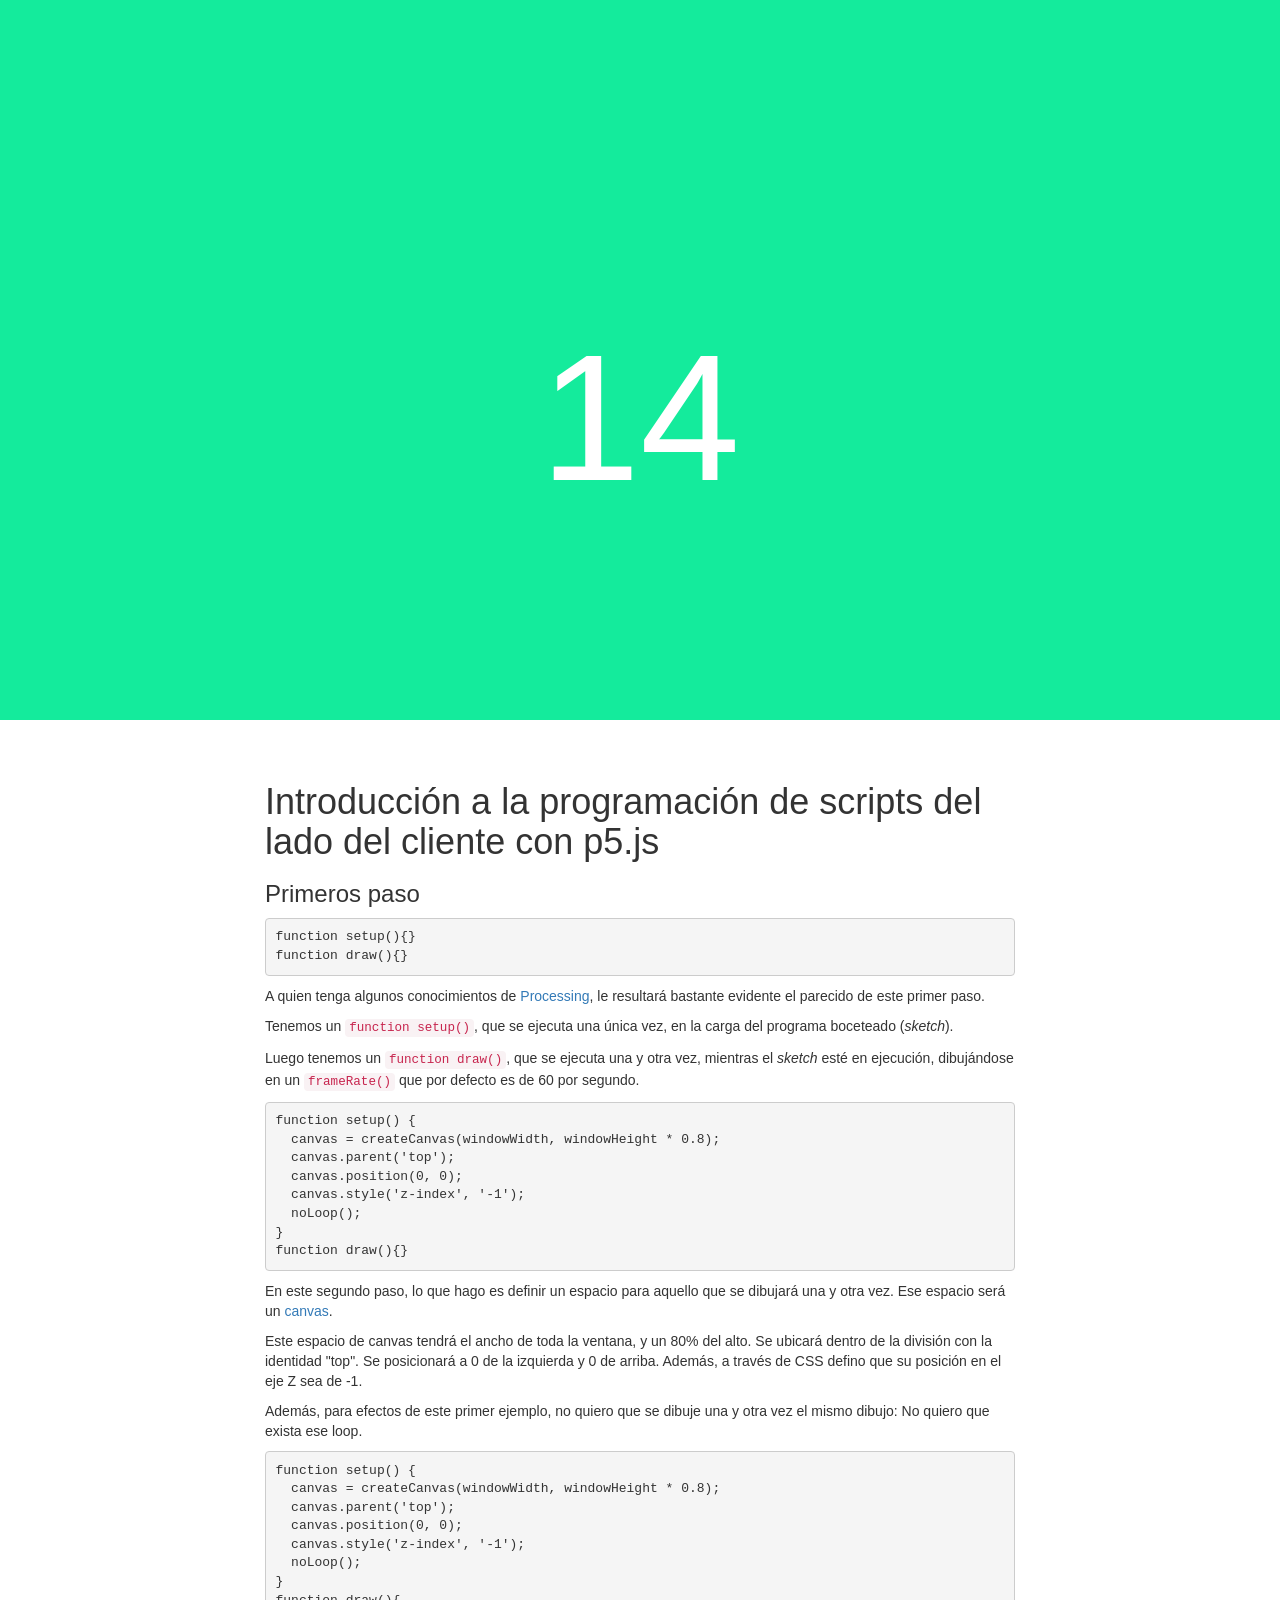
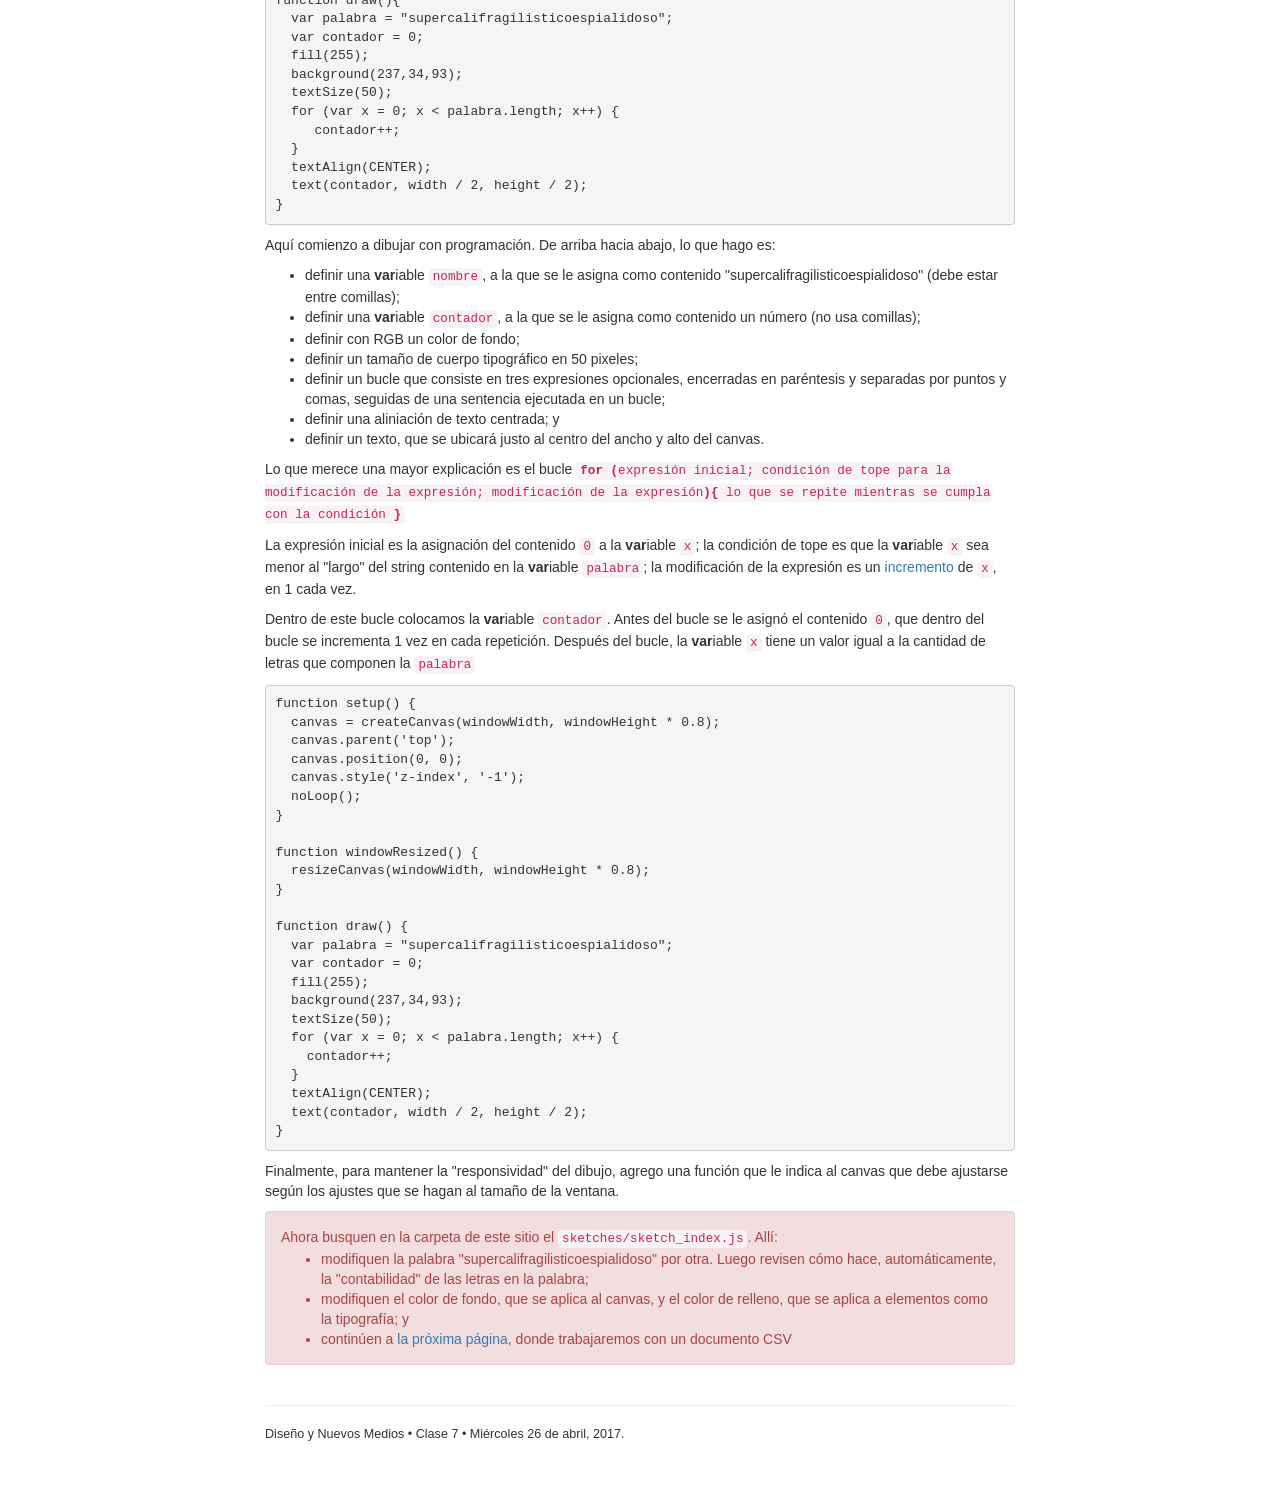
<file: index.html>
<!DOCTYPE html>
<html lang="en">
<head>
  <meta charset="utf-8">
  <meta http-equiv="X-UA-Compatible" content="IE=edge">
  <meta name="viewport" content="width=device-width, initial-scale=1">
  <title>p5.js</title>
  <meta name="robots" content="noindex, nofollow">
  <link href="css/bootstrap.min.css" rel="stylesheet">
  <link href="style.css" rel="stylesheet">
<!--[if lt IE 9]>
  <script src="https://oss.maxcdn.com/html5shiv/3.7.3/html5shiv.min.js"></script>
  <script src="https://oss.maxcdn.com/respond/1.4.2/respond.min.js"></script>
<![endif]-->
<!--lo de p5.js, bibliotecas -->
  <script src="js/p5.js" type="text/javascript"></script>
  <script src="js/p5.dom.js" type="text/javascript"></script>
  <script src="js/p5.sound.js" type="text/javascript"></script>
  <script src="sketches/sketch_index.js" type="text/javascript"></script>
</head>

<body>
<header>
<div id="top"></div>   <!--Aquí se añade lo del numero de letras en header-->
</header>
<section>
<div class="container">
<div class="row">
<div class="col-sm-10 col-sm-offset-1 col-md-8 col-md-offset-2">
<h1>Introducción a la programación de scripts del lado del cliente con p5.js</h1>
<h3>Primeros paso</h3>
<pre><code>function setup(){}
function draw(){}</code></pre>
<p>A quien tenga algunos conocimientos de <a href="https://processing.org/" target="_blank" rel="nofollow">Processing</a>, le resultará bastante evidente el parecido de este primer paso.</p>
<p>Tenemos un <code>function setup()</code>, que se ejecuta una única vez, en la carga del programa boceteado (<em>sketch</em>).</p>
<p>Luego tenemos un <code>function draw()</code>, que se ejecuta una y otra vez, mientras el <em>sketch</em> esté en ejecución, dibujándose en un <code>frameRate()</code> que por defecto es de 60 por segundo.</p>
<pre><code>function setup() {
  canvas = createCanvas(windowWidth, windowHeight * 0.8);
  canvas.parent('top');
  canvas.position(0, 0);
  canvas.style('z-index', '-1');
  noLoop();
}
function draw(){}</code></pre>
<p>En este segundo paso, lo que hago es definir un espacio para aquello que se dibujará una y otra vez. Ese espacio será un <a href="https://developer.mozilla.org/es/docs/Web/Guide/HTML/Canvas_tutorial" target="_blank" rel="nofollow">canvas</a>.</p>
<p>Este espacio de canvas tendrá el ancho de toda la ventana, y un 80% del alto. Se ubicará dentro de la división con la identidad "top". Se posicionará a 0 de la izquierda y 0 de arriba. Además, a través de CSS defino que su posición en el eje Z sea de -1.</p>
<p>Además, para efectos de este primer ejemplo, no quiero que se dibuje una y otra vez el mismo dibujo: No quiero que exista ese loop.</p>
<pre><code>function setup() {
  canvas = createCanvas(windowWidth, windowHeight * 0.8);
  canvas.parent('top');
  canvas.position(0, 0);
  canvas.style('z-index', '-1');
  noLoop();
}
function draw(){
  var palabra = "supercalifragilisticoespialidoso";
  var contador = 0;
  fill(255);
  background(237,34,93);
  textSize(50);
  for (var x = 0; x < palabra.length; x++) {
     contador++;
  }
  textAlign(CENTER);
  text(contador, width / 2, height / 2);
}</code></pre>
<p>Aquí comienzo a dibujar con programación. De arriba hacia abajo, lo que hago es:</p>
<ul>
<li>definir una <strong>var</strong>iable <code>nombre</code>, a la que se le asigna como contenido "supercalifragilisticoespialidoso" (debe estar entre comillas);</li>
<li>definir una <strong>var</strong>iable <code>contador</code>, a la que se le asigna como contenido un número (no usa comillas);</li>
<li>definir con RGB un color de fondo;</li>
<li>definir un tamaño de cuerpo tipográfico en 50 pixeles;</li>
<li>definir un bucle que consiste en tres expresiones opcionales, encerradas en paréntesis y separadas por puntos y comas, seguidas de una sentencia ejecutada en un bucle;</li>
<li>definir una aliniación de texto centrada; y</li>
<li>definir un texto, que se ubicará justo al centro del ancho y alto del canvas.</li>
</ul>
<p>Lo que merece una mayor explicación es el bucle <code><strong>for (</strong>expresión inicial; condición de tope para la modificación de la expresión; modificación de la expresión<strong>){</strong> lo que se repite mientras se cumpla con la condición <strong>}</strong></code></p>
<p>La expresión inicial es la asignación del contenido <code>0</code> a la <strong>var</strong>iable <code>x</code>; la condición de tope es que la <strong>var</strong>iable <code>x</code> sea menor al "largo" del string contenido en la <strong>var</strong>iable <code>palabra</code>; la modificación de la expresión es un <a href="https://developer.mozilla.org/en-US/docs/Web/JavaScript/Reference/Operators/Arithmetic_Operators#Increment_()" target="_blank" rel="nofollow">incremento</a> de <code>x</code>, en 1 cada vez.</p>
<p>Dentro de este bucle colocamos la <strong>var</strong>iable <code>contador</code>. Antes del bucle se le asignó el contenido <code>0</code>, que dentro del bucle se incrementa 1 vez en cada repetición. Después del bucle, la <strong>var</strong>iable <code>x</code> tiene un valor igual a la cantidad de letras que componen la <code>palabra</code></p>
<pre><code>function setup() {
  canvas = createCanvas(windowWidth, windowHeight * 0.8);
  canvas.parent('top');
  canvas.position(0, 0);
  canvas.style('z-index', '-1');
  noLoop();
}

function windowResized() {
  resizeCanvas(windowWidth, windowHeight * 0.8);
}

function draw() {
  var palabra = "supercalifragilisticoespialidoso";
  var contador = 0;
  fill(255);
  background(237,34,93);
  textSize(50);
  for (var x = 0; x < palabra.length; x++) {
    contador++;
  }
  textAlign(CENTER);
  text(contador, width / 2, height / 2);
}</code></pre>
<p>Finalmente, para mantener la "responsividad" del dibujo, agrego una función que le indica al canvas que debe ajustarse según los ajustes que se hagan al tamaño de la ventana.</p>
<div class="alert alert-danger">
<p>Ahora busquen en la carpeta de este sitio el <code>sketches/sketch_index.js</code>. Allí:</p>
<ul>
  <li>modifiquen la palabra "supercalifragilisticoespialidoso" por otra. Luego revisen cómo hace, automáticamente, la "contabilidad" de las letras en la palabra;</li>
  <li>modifiquen el color de fondo, que se aplica al canvas, y el color de relleno, que se aplica a elementos como la tipografía; y</li>
  <li>continúen a <a href="ejemplo_csv.html">la próxima página</a>, donde trabajaremos con un documento CSV</li>
</ul>
</div>
</div><!--col-sm-10…-->
</div><!--row-->
</div><!--container-->
</section>
<footer>
  <div class="container">
    <div class="row">
      <div class="col-sm-10 col-sm-offset-1 col-md-8 col-md-offset-2">
        <hr>
        <p>Diseño y Nuevos Medios &bull; Clase 7 &bull; Miércoles 26 de abril, 2017.</p>
      </div>
    </div>
  </div>
</footer>
<script src="https://ajax.googleapis.com/ajax/libs/jquery/1.12.4/jquery.min.js"></script>
<script src="js/bootstrap.min.js"></script>
</body>
</html>
</file>
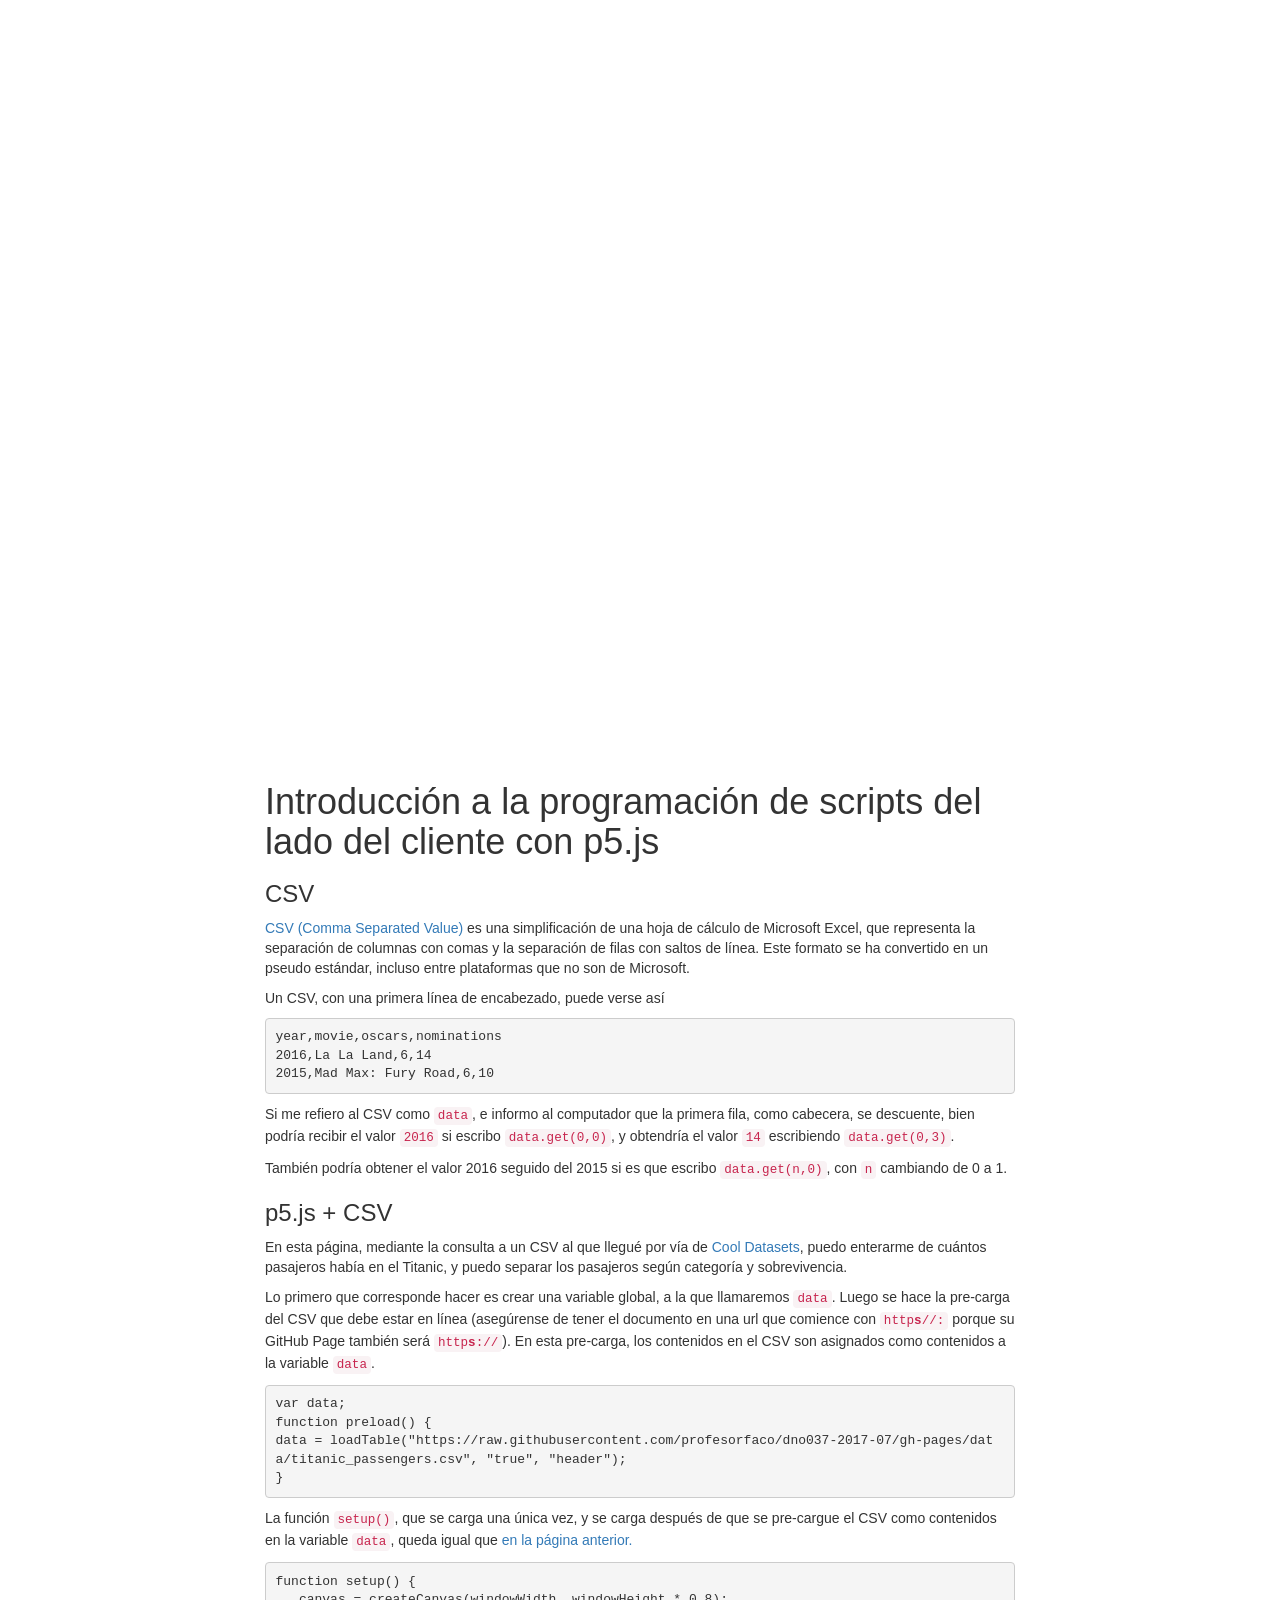
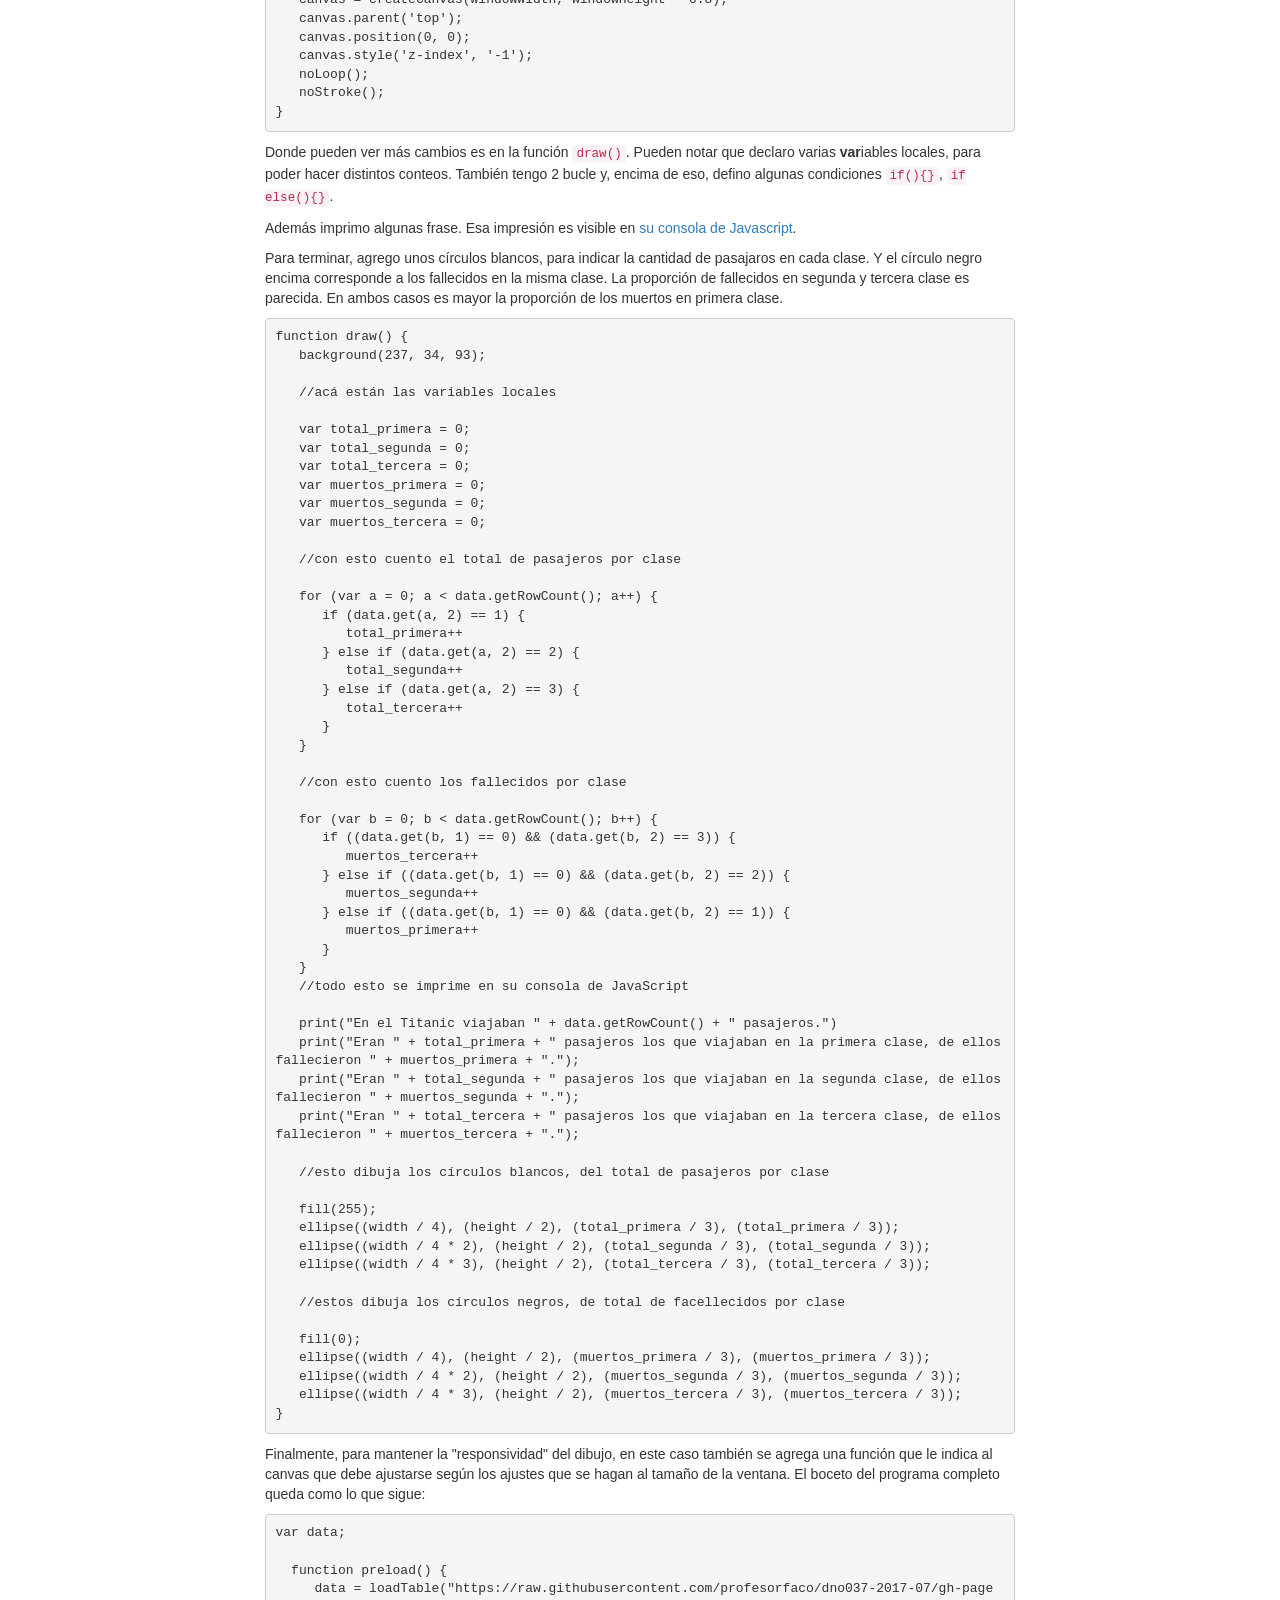
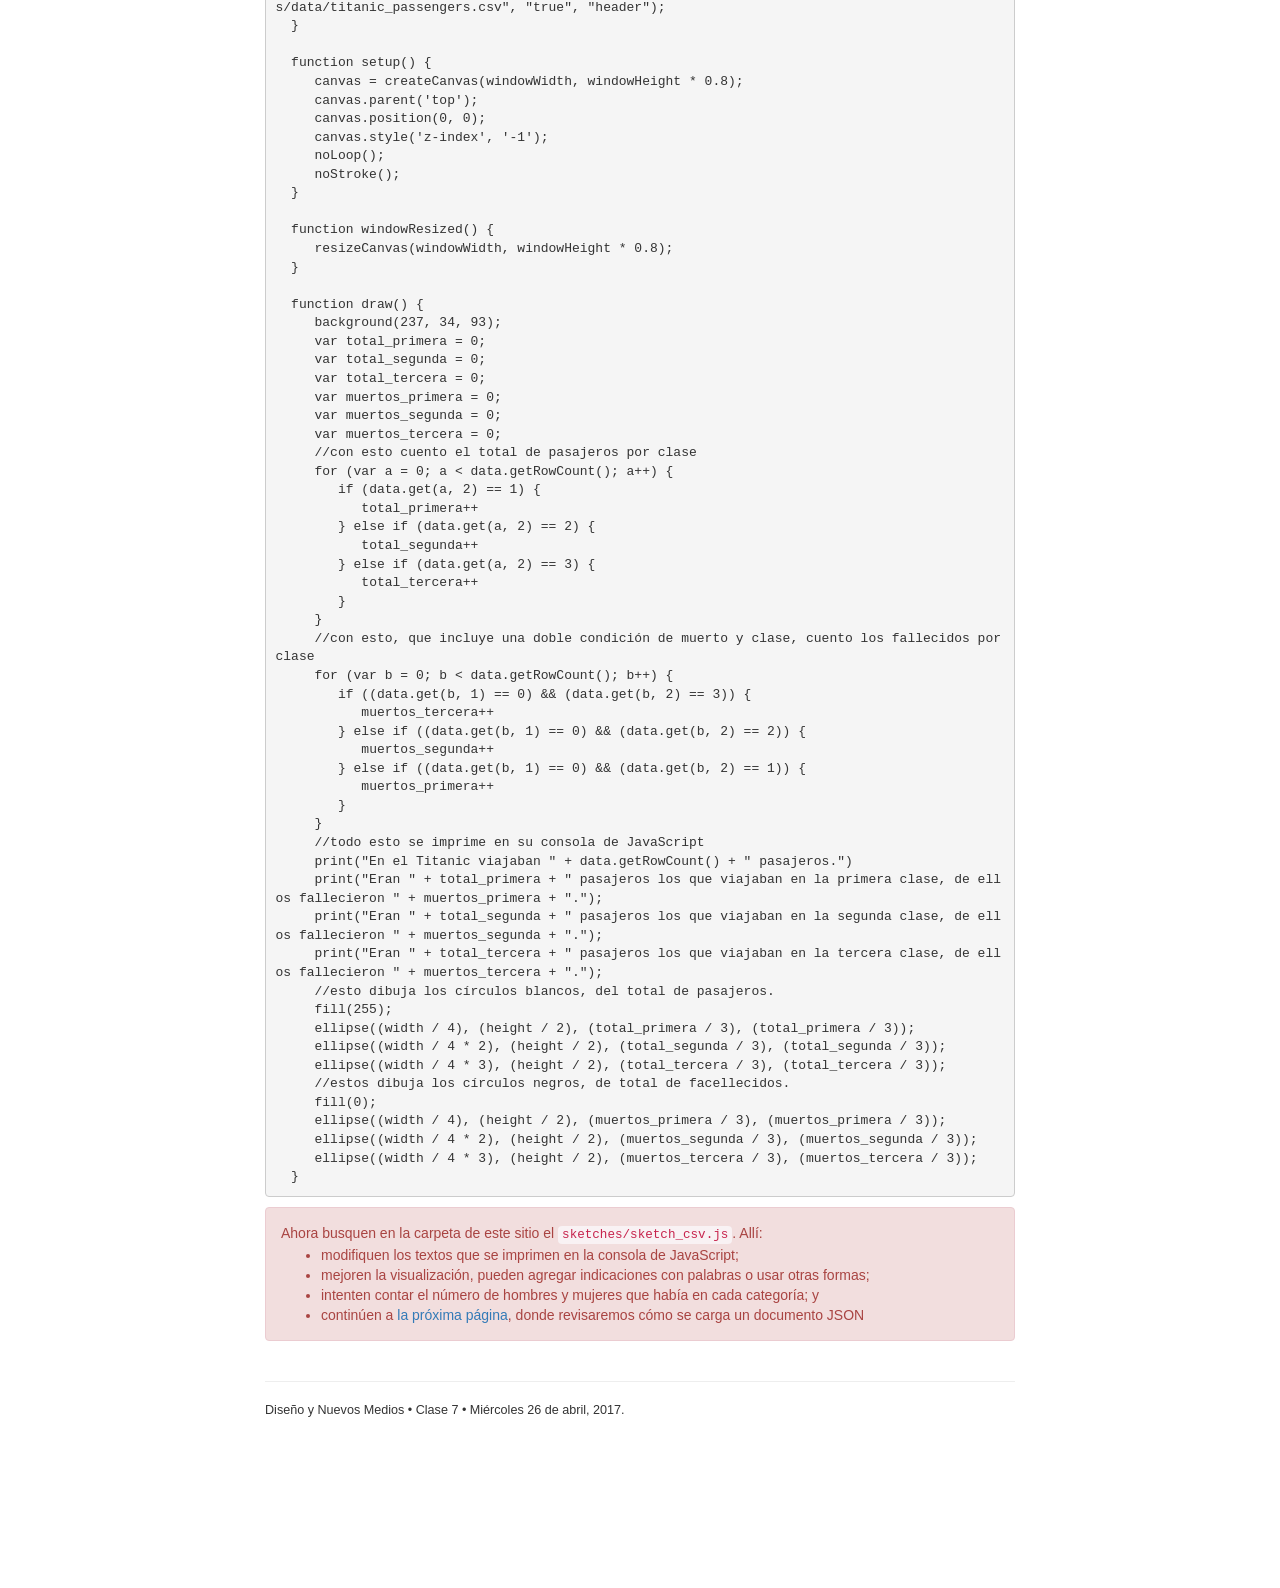
<file: ejemplo_csv.html>
<!DOCTYPE html>
<html lang="en">
<head>
  <meta charset="utf-8">
  <meta http-equiv="X-UA-Compatible" content="IE=edge">
  <meta name="viewport" content="width=device-width, initial-scale=1">
  <title>p5.js</title>
  <link href="css/bootstrap.min.css" rel="stylesheet">
  <link href="style.css" rel="stylesheet">
<!--[if lt IE 9]>
  <script src="https://oss.maxcdn.com/html5shiv/3.7.3/html5shiv.min.js"></script>
  <script src="https://oss.maxcdn.com/respond/1.4.2/respond.min.js"></script>
<![endif]-->
<!--lo de p5.js-->
  <script src="js/p5.js" type="text/javascript"></script>
  <script src="js/p5.dom.js" type="text/javascript"></script>
  <script src="js/p5.sound.js" type="text/javascript"></script>
  <script src="sketches/sketch_csv.js" type="text/javascript"></script>
</head>

<body>
<header>
<div id="top"></div>
</header>
<section>
<div class="container">
<div class="row">
<div class="col-sm-10 col-sm-offset-1 col-md-8 col-md-offset-2">
<h1>Introducción a la programación de scripts del lado del cliente con p5.js</h1>
<h3>CSV</h3>
<p><a href="https://es.wikipedia.org/wiki/Valores_separados_por_comas" target="_blank">CSV (Comma Separated Value)</a> es una simplificación de una hoja de cálculo de Microsoft Excel, que representa la separación de columnas con comas y la separación de filas con saltos de línea. Este formato se ha convertido en un pseudo estándar, incluso entre plataformas que no son de Microsoft.</p>
<p>Un CSV, con una primera línea de encabezado, puede verse así</p>
<pre><code>year,movie,oscars,nominations
2016,La La Land,6,14
2015,Mad Max: Fury Road,6,10</code></pre>


<p>Si me refiero al CSV como <code>data</code>, e informo al computador que la primera fila, como cabecera, se descuente, bien podría recibir el valor <code>2016</code> si escribo <code>data.get(0,0)</code>, y obtendría el valor <code>14</code> escribiendo <code>data.get(0,3)</code>.</p>
<p>También podría obtener el valor 2016 seguido del 2015 si es que escribo <code>data.get(n,0)</code>, con <code>n</code> cambiando de 0 a 1.</p>



<h3>p5.js + CSV</h3>
<p>En esta página, mediante la consulta a un CSV al que llegué por vía de <a href="http://cooldatasets.com/">Cool Datasets</a>, puedo enterarme de cuántos pasajeros había en el Titanic, y puedo separar los pasajeros según categoría y sobrevivencia.</p>
<p>Lo primero que corresponde hacer es crear una variable global, a la que llamaremos <code>data</code>. Luego se hace la pre-carga del CSV que debe estar en línea (asegúrense de tener el documento en una url que comience con <code>http<strong>s</strong>//:</code> porque su GitHub Page también será <code>http<strong>s</strong>://</code>). En esta pre-carga, los contenidos en el CSV son asignados como contenidos a la variable <code>data</code>.</p>
<pre><code>var data;
function preload() {
data = loadTable("https://raw.githubusercontent.com/profesorfaco/dno037-2017-07/gh-pages/data/titanic_passengers.csv", "true", "header");
}</code></pre>
<p>La función <code>setup()</code>, que se carga una única vez, y se carga después de que se pre-cargue el CSV como contenidos en la variable <code>data</code>, queda igual que <a href="index.html">en la página anterior.</a></p>
<pre><code>function setup() {
   canvas = createCanvas(windowWidth, windowHeight * 0.8);
   canvas.parent('top');
   canvas.position(0, 0);
   canvas.style('z-index', '-1');
   noLoop();
   noStroke();
}</code></pre>
<p>Donde pueden ver más cambios es en la función <code>draw()</code>. Pueden notar que declaro varias <strong>var</strong>iables locales, para poder hacer distintos conteos. También tengo 2 bucle y, encima de eso, defino algunas condiciones <code>if(){}</code>, <code>if else(){}</code>.</p>
<p>Además imprimo algunas frase. Esa impresión es visible en <a href="https://transferwise.com/es/help/article/2247654/tecnico-navegador/como-abrir-la-consola-de-tu-navegador" rel="nofollow">su consola de Javascript</a>.</p>
<p>Para terminar, agrego unos círculos blancos, para indicar la cantidad de pasajaros en cada clase. Y el círculo negro encima corresponde a los fallecidos en la misma clase. La proporción de fallecidos en segunda y tercera clase es parecida. En ambos casos es mayor la proporción de los muertos en primera clase.</p>
<pre><code>function draw() {
   background(237, 34, 93);

   //acá están las variables locales

   var total_primera = 0;
   var total_segunda = 0;
   var total_tercera = 0;
   var muertos_primera = 0;
   var muertos_segunda = 0;
   var muertos_tercera = 0;

   //con esto cuento el total de pasajeros por clase

   for (var a = 0; a < data.getRowCount(); a++) {
      if (data.get(a, 2) == 1) {
         total_primera++
      } else if (data.get(a, 2) == 2) {
         total_segunda++
      } else if (data.get(a, 2) == 3) {
         total_tercera++
      }
   }

   //con esto cuento los fallecidos por clase

   for (var b = 0; b < data.getRowCount(); b++) {
      if ((data.get(b, 1) == 0) && (data.get(b, 2) == 3)) {
         muertos_tercera++
      } else if ((data.get(b, 1) == 0) && (data.get(b, 2) == 2)) {
         muertos_segunda++
      } else if ((data.get(b, 1) == 0) && (data.get(b, 2) == 1)) {
         muertos_primera++
      }
   }
   //todo esto se imprime en su consola de JavaScript

   print("En el Titanic viajaban " + data.getRowCount() + " pasajeros.")
   print("Eran " + total_primera + " pasajeros los que viajaban en la primera clase, de ellos fallecieron " + muertos_primera + ".");
   print("Eran " + total_segunda + " pasajeros los que viajaban en la segunda clase, de ellos fallecieron " + muertos_segunda + ".");
   print("Eran " + total_tercera + " pasajeros los que viajaban en la tercera clase, de ellos fallecieron " + muertos_tercera + ".");

   //esto dibuja los círculos blancos, del total de pasajeros por clase

   fill(255);
   ellipse((width / 4), (height / 2), (total_primera / 3), (total_primera / 3));
   ellipse((width / 4 * 2), (height / 2), (total_segunda / 3), (total_segunda / 3));
   ellipse((width / 4 * 3), (height / 2), (total_tercera / 3), (total_tercera / 3));

   //estos dibuja los círculos negros, de total de facellecidos por clase

   fill(0);
   ellipse((width / 4), (height / 2), (muertos_primera / 3), (muertos_primera / 3));
   ellipse((width / 4 * 2), (height / 2), (muertos_segunda / 3), (muertos_segunda / 3));
   ellipse((width / 4 * 3), (height / 2), (muertos_tercera / 3), (muertos_tercera / 3));
}</code></pre>
<p>Finalmente, para mantener la "responsividad" del dibujo, en este caso también se agrega una función que le indica al canvas que debe ajustarse según los ajustes que se hagan al tamaño de la ventana. El boceto del programa completo queda como lo que sigue:</p>
<pre><code>var data;

  function preload() {
     data = loadTable("https://raw.githubusercontent.com/profesorfaco/dno037-2017-07/gh-pages/data/titanic_passengers.csv", "true", "header");
  }

  function setup() {
     canvas = createCanvas(windowWidth, windowHeight * 0.8);
     canvas.parent('top');
     canvas.position(0, 0);
     canvas.style('z-index', '-1');
     noLoop();
     noStroke();
  }

  function windowResized() {
     resizeCanvas(windowWidth, windowHeight * 0.8);
  }

  function draw() {
     background(237, 34, 93);
     var total_primera = 0;
     var total_segunda = 0;
     var total_tercera = 0;
     var muertos_primera = 0;
     var muertos_segunda = 0;
     var muertos_tercera = 0;
     //con esto cuento el total de pasajeros por clase
     for (var a = 0; a < data.getRowCount(); a++) {
        if (data.get(a, 2) == 1) {
           total_primera++
        } else if (data.get(a, 2) == 2) {
           total_segunda++
        } else if (data.get(a, 2) == 3) {
           total_tercera++
        }
     }
     //con esto, que incluye una doble condición de muerto y clase, cuento los fallecidos por clase
     for (var b = 0; b < data.getRowCount(); b++) {
        if ((data.get(b, 1) == 0) && (data.get(b, 2) == 3)) {
           muertos_tercera++
        } else if ((data.get(b, 1) == 0) && (data.get(b, 2) == 2)) {
           muertos_segunda++
        } else if ((data.get(b, 1) == 0) && (data.get(b, 2) == 1)) {
           muertos_primera++
        }
     }
     //todo esto se imprime en su consola de JavaScript
     print("En el Titanic viajaban " + data.getRowCount() + " pasajeros.")
     print("Eran " + total_primera + " pasajeros los que viajaban en la primera clase, de ellos fallecieron " + muertos_primera + ".");
     print("Eran " + total_segunda + " pasajeros los que viajaban en la segunda clase, de ellos fallecieron " + muertos_segunda + ".");
     print("Eran " + total_tercera + " pasajeros los que viajaban en la tercera clase, de ellos fallecieron " + muertos_tercera + ".");
     //esto dibuja los círculos blancos, del total de pasajeros.
     fill(255);
     ellipse((width / 4), (height / 2), (total_primera / 3), (total_primera / 3));
     ellipse((width / 4 * 2), (height / 2), (total_segunda / 3), (total_segunda / 3));
     ellipse((width / 4 * 3), (height / 2), (total_tercera / 3), (total_tercera / 3));
     //estos dibuja los círculos negros, de total de facellecidos.
     fill(0);
     ellipse((width / 4), (height / 2), (muertos_primera / 3), (muertos_primera / 3));
     ellipse((width / 4 * 2), (height / 2), (muertos_segunda / 3), (muertos_segunda / 3));
     ellipse((width / 4 * 3), (height / 2), (muertos_tercera / 3), (muertos_tercera / 3));
  }</code></pre>
<div class="alert alert-danger">
  <p>Ahora busquen en la carpeta de este sitio el <code>sketches/sketch_csv.js</code>. Allí:</p>
<ul>
  <li>modifiquen los textos que se imprimen en la consola de JavaScript;</li>
  <li>mejoren la visualización, pueden agregar indicaciones con palabras o usar otras formas;</li>
  <li>intenten contar el número de hombres y mujeres que había en cada categoría; y</li>
  <li>continúen a <a href="ejemplo_json.html">la próxima página</a>, donde revisaremos cómo se carga un documento JSON</li>
</ul>
</div>
</div><!--col-sm-10…-->
</div><!--row-->
</div><!--container-->
</section>
<footer>
  <div class="container">
    <div class="row">
      <div class="col-sm-10 col-sm-offset-1 col-md-8 col-md-offset-2">
        <hr>
        <p>Diseño y Nuevos Medios &bull; Clase 7 &bull; Miércoles 26 de abril, 2017.</p>
      </div>
    </div>
  </div>
</footer>
<script src="https://ajax.googleapis.com/ajax/libs/jquery/1.12.4/jquery.min.js"></script>
<script src="js/bootstrap.min.js"></script>
</body>
</html>
</file>
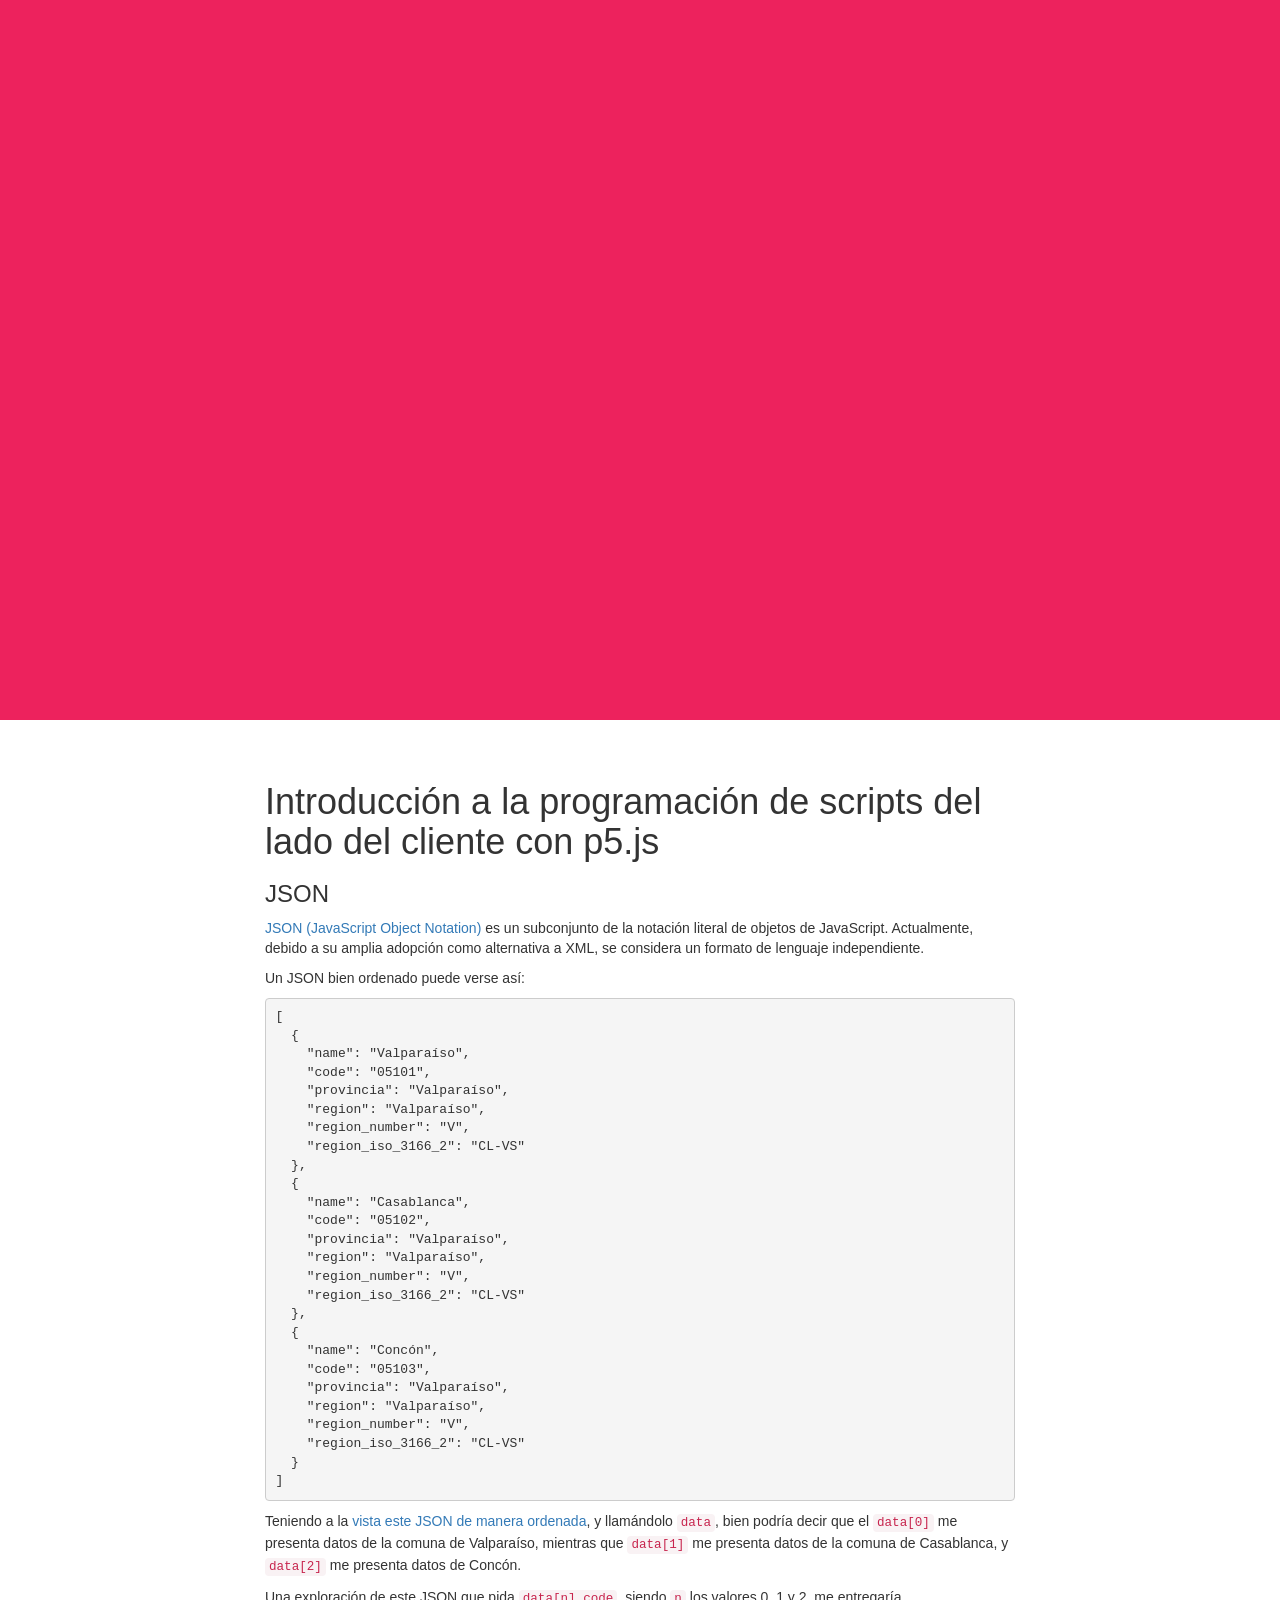
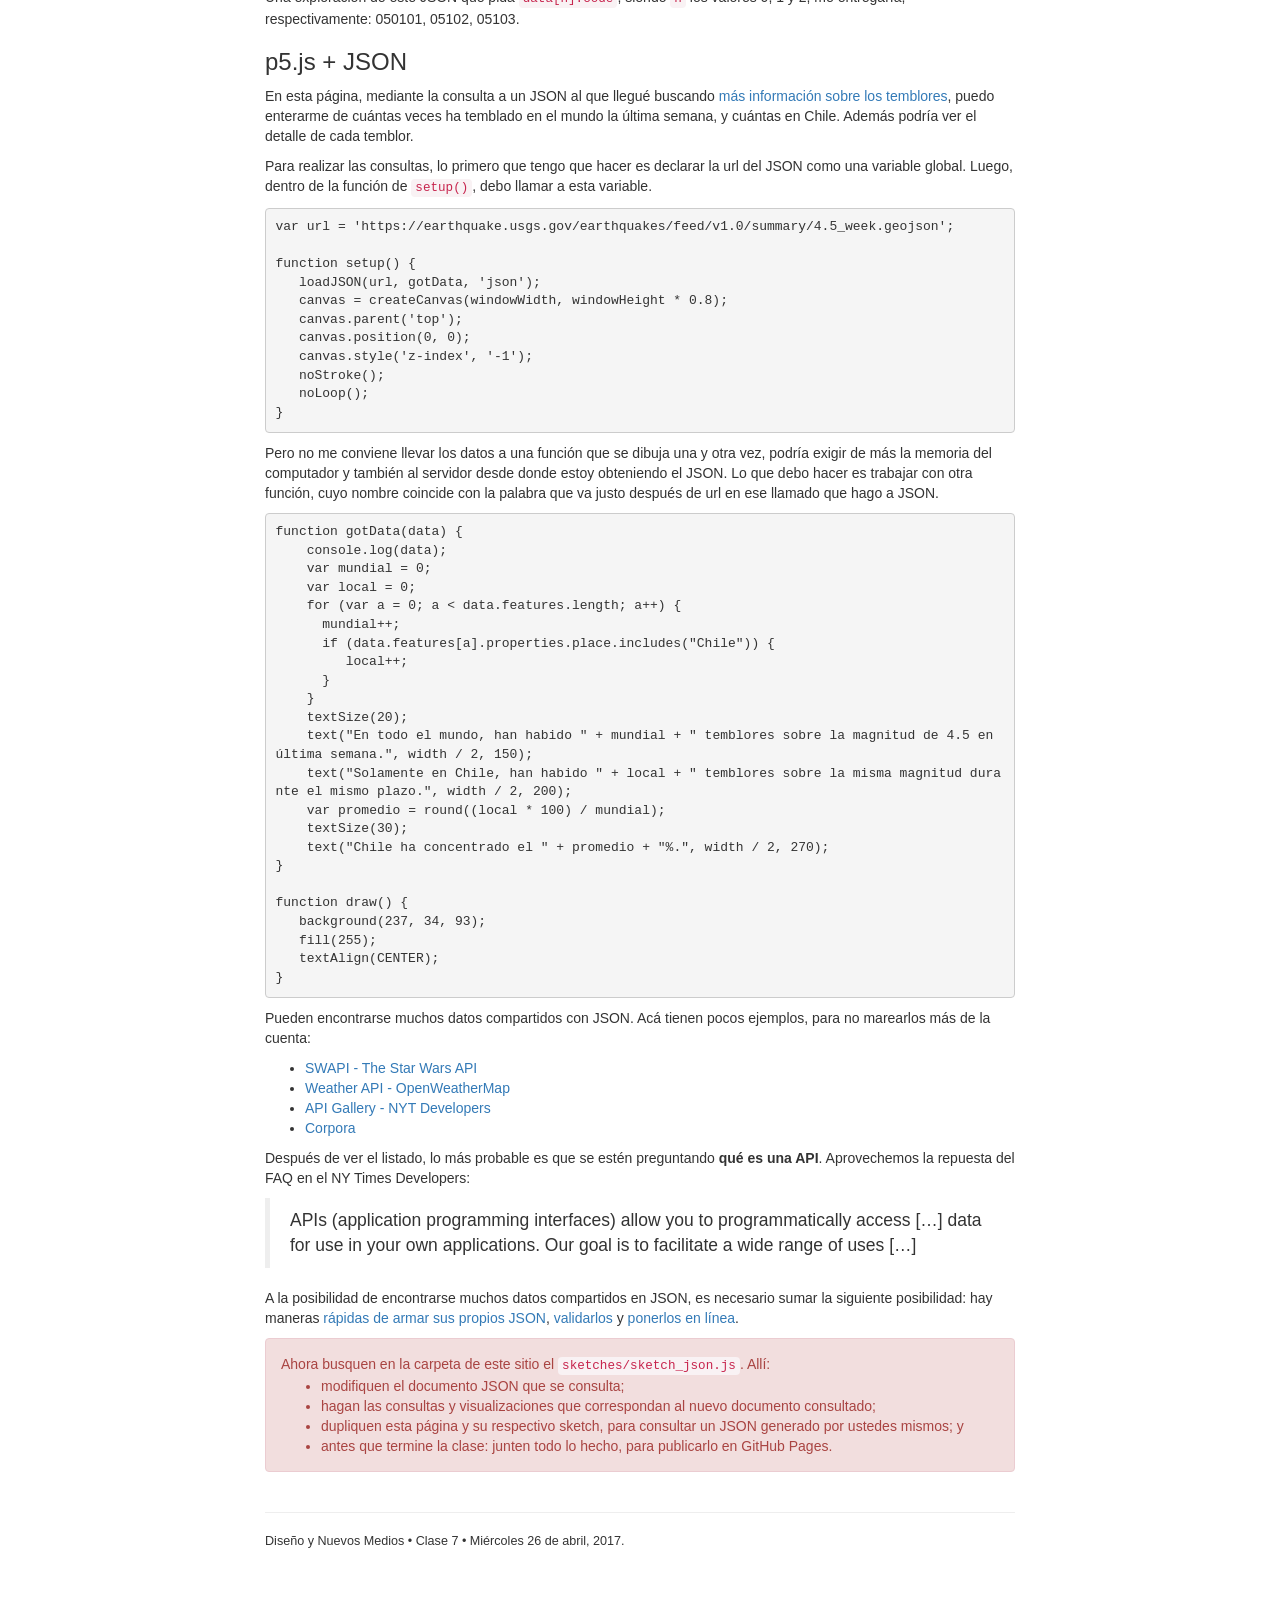
<file: ejemplo_json.html>
<!DOCTYPE html>
<html lang="en">
<head>
  <meta charset="utf-8">
  <meta http-equiv="X-UA-Compatible" content="IE=edge">
  <meta name="viewport" content="width=device-width, initial-scale=1">
  <title>p5.js</title>
  <link href="css/bootstrap.min.css" rel="stylesheet">
  <link href="style.css" rel="stylesheet">
<!--[if lt IE 9]>
  <script src="https://oss.maxcdn.com/html5shiv/3.7.3/html5shiv.min.js"></script>
  <script src="https://oss.maxcdn.com/respond/1.4.2/respond.min.js"></script>
<![endif]-->
<!--lo de p5.js-->
  <script src="js/p5.js" type="text/javascript"></script>
  <script src="js/p5.dom.js" type="text/javascript"></script>
  <script src="js/p5.sound.js" type="text/javascript"></script>
  <script src="sketches/sketch_json.js" type="text/javascript"></script>
</head>

<body>
<header>
<div id="top"></div>
</header>
<section>
<div class="container">
<div class="row">
<div class="col-sm-10 col-sm-offset-1 col-md-8 col-md-offset-2">
<h1>Introducción a la programación de scripts del lado del cliente con p5.js</h1>
<h3>JSON</h3>
<p><a href="http://www.json.org/json-es.html">JSON (JavaScript Object Notation)</a> es un subconjunto de la notación literal de objetos de JavaScript. Actualmente, debido a su amplia adopción como alternativa a XML, se considera un formato de lenguaje independiente.</p>
<p>Un JSON bien ordenado puede verse así:</p>
<pre><code>[
  {
    "name": "Valparaíso",
    "code": "05101",
    "provincia": "Valparaíso",
    "region": "Valparaíso",
    "region_number": "V",
    "region_iso_3166_2": "CL-VS"
  },
  {
    "name": "Casablanca",
    "code": "05102",
    "provincia": "Valparaíso",
    "region": "Valparaíso",
    "region_number": "V",
    "region_iso_3166_2": "CL-VS"
  },
  {
    "name": "Concón",
    "code": "05103",
    "provincia": "Valparaíso",
    "region": "Valparaíso",
    "region_number": "V",
    "region_iso_3166_2": "CL-VS"
  }
]</code></pre>

<p>Teniendo a la <a href="https://chrome.google.com/webstore/detail/json-formatter/">vista este JSON de manera ordenada</a>, y llamándolo <code>data</code>, bien podría decir que el <code>data[0]</code> me presenta datos de la comuna de Valparaíso, mientras que <code>data[1]</code> me presenta datos de la comuna de Casablanca, y <code>data[2]</code> me presenta datos de Concón.</p>
<p>Una exploración de este JSON que pida <code>data[n].code</code>, siendo <code>n</code> los valores 0, 1 y 2, me entregaría, respectivamente: 050101, 05102, 05103.</p>

<h3>p5.js + JSON</h3>
<p>En esta página, mediante la consulta a un JSON al que llegué buscando <a href="https://earthquake.usgs.gov/earthquakes/feed/v1.0/geojson.php">más información sobre los temblores</a>, puedo enterarme de cuántas veces ha temblado en el mundo la última semana, y cuántas en Chile. Además podría ver el detalle de cada temblor.</p>
<p>Para realizar las consultas, lo primero que tengo que hacer es declarar la url del JSON como una variable global. Luego, dentro de la función de <code>setup()</code>, debo llamar a esta variable.</p>
<pre><code>var url = 'https://earthquake.usgs.gov/earthquakes/feed/v1.0/summary/4.5_week.geojson';

function setup() {
   loadJSON(url, gotData, 'json');
   canvas = createCanvas(windowWidth, windowHeight * 0.8);
   canvas.parent('top');
   canvas.position(0, 0);
   canvas.style('z-index', '-1');
   noStroke();
   noLoop();
}</code></pre>

<p>Pero no me conviene llevar los datos a una función que se dibuja una y otra vez, podría exigir de más la memoria del computador y también al servidor desde donde estoy obteniendo el JSON. Lo que debo hacer es trabajar con otra función, cuyo nombre coincide con la palabra que va justo después de url en ese llamado que hago a JSON.</p>
<pre><code>function gotData(data) {
    console.log(data);
    var mundial = 0;
    var local = 0;
    for (var a = 0; a < data.features.length; a++) {
      mundial++;
      if (data.features[a].properties.place.includes("Chile")) {
         local++;
      }
    }
    textSize(20);
    text("En todo el mundo, han habido " + mundial + " temblores sobre la magnitud de 4.5 en última semana.", width / 2, 150);
    text("Solamente en Chile, han habido " + local + " temblores sobre la misma magnitud durante el mismo plazo.", width / 2, 200);
    var promedio = round((local * 100) / mundial);
    textSize(30);
    text("Chile ha concentrado el " + promedio + "%.", width / 2, 270);
}

function draw() {
   background(237, 34, 93);
   fill(255);
   textAlign(CENTER);
}</code></pre>
<p>Pueden encontrarse muchos datos compartidos con JSON. Acá tienen pocos ejemplos, para no marearlos más de la cuenta:</p>
<ul>
  <li><a href="http://swapi.co/">SWAPI - The Star Wars API</a></li>
  <li><a href="https://openweathermap.org/api">Weather API - OpenWeatherMap</a></li>
  <li><a href="http://developer.nytimes.com/">API Gallery - NYT Developers</a></li>
  <li><a href="https://github.com/dariusk/corpora">Corpora</a></li>
</ul>

<p>Después de ver el listado, lo más probable es que se estén preguntando <strong>qué es una API</strong>. Aprovechemos la repuesta del FAQ en el NY Times Developers:</p> 
<blockquote>APIs (application programming interfaces) allow you to programmatically access […] data for use in your own applications. Our goal is to facilitate a wide range of uses […]</blockquote>
<p>A la posibilidad de encontrarse muchos datos compartidos en JSON, es necesario sumar la siguiente posibilidad: hay maneras <a href="https://gist.github.com/pamelafox/1878143">rápidas de armar sus propios JSON</a>, <a href="http://jsonlint.com/">validarlos</a> y <a href="http://myjson.com/">ponerlos en línea</a>.</p>
<div class="alert alert-danger">
  <p>Ahora busquen en la carpeta de este sitio el <code>sketches/sketch_json.js</code>. Allí:</p>
<ul>
  <li>modifiquen el documento JSON que se consulta;</li>
  <li>hagan las consultas y visualizaciones que correspondan al nuevo documento consultado;</li>
  <li>dupliquen esta página y su respectivo sketch, para consultar un JSON generado por ustedes mismos; y </li>
  <li>antes que termine la clase: junten todo lo hecho, para publicarlo en GitHub Pages.</li>
</ul>
</div>
</div><!--col-sm-10…-->
</div><!--row-->
</div><!--container-->
</section>
<footer>
  <div class="container">
    <div class="row">
      <div class="col-sm-10 col-sm-offset-1 col-md-8 col-md-offset-2">
        <hr>
        <p>Diseño y Nuevos Medios &bull; Clase 7 &bull; Miércoles 26 de abril, 2017.</p>
      </div>
    </div>
  </div>
</footer>
<script src="https://ajax.googleapis.com/ajax/libs/jquery/1.12.4/jquery.min.js"></script>
<script src="js/bootstrap.min.js"></script>
</body>
</html>
</file>
<file: style.css>
html,
body {
   width: 100%;
   height: 100%;
}

body {
   padding: 0;
   margin: 0;
}

header {
   display: table;
   width: 100%;
   height: 80%;
   min-height: 80%;
}

canvas {
   vertical-align: top;
}

section{
  padding-top:3em;
}

section h2{
  margin-bottom:1.5em;
}

section h4{
  margin-top:1.5em;
}

footer{
  font-size:90%;
  padding-bottom:3em;
}

/*   menú */
.masthead-brand {
  margin-top: 10px;
  margin-bottom: 10px;
}

.masthead-nav > li {
  display: inline-block;
}
.masthead-nav > li + li {
  margin-left: 20px;
}
.masthead-nav > li > a {
  padding-right: 0;
  padding-left: 0;
  font-size: 16px;
  font-weight: bold;
  color: #f00; /* IE8 proofing */
  color: rgba(255,255,255,.75);
  border-bottom: 2px solid transparent;
}
.masthead-nav > li > a:hover,
.masthead-nav > li > a:focus {
  background-color: transparent;
  border-bottom-color: #a9a9a9;
  border-bottom-color: rgba(255,255,255,.25);
}
.masthead-nav > .active > a,
.masthead-nav > .active > a:hover,
.masthead-nav > .active > a:focus {
  color: #f00;
  border-bottom-color: #f00;
}

@media (min-width: 768px) {
  .masthead-brand {
    float: left;
  }
  .masthead-nav {
    float: right;
  }
}
</file>
